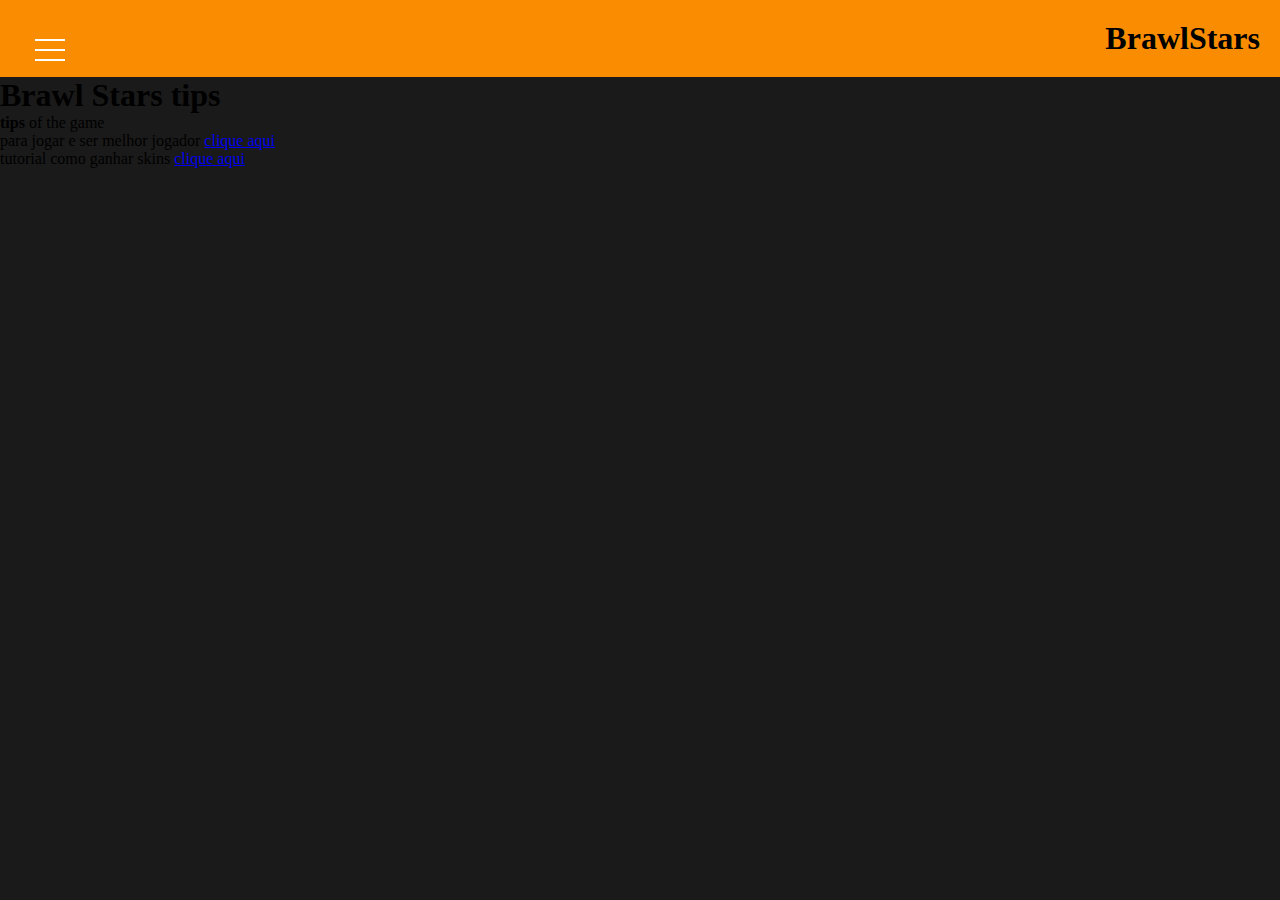
<file: index.html>
<!DOCTYPE html>
<html lang="pt">
<head>
    <meta charset="UTF-8">
    <meta name="viewport" content="width=device-width, initial-scale=1.0">
    <title>Brawl Stars tips </title>
    <link rel="stylesheet" href="style.css">

   
</head>

<body>

    <header>
        <input id="menu-hamburguer" type="checkbox" />
        <label for="menu-hamburguer">
            <div class="menu">
                <span class="hamburguer"></span>
            </div>
        </label>
        <h1>BrawlStars</h1>
        <nav>
            <ul class="menu-hamburguer-elements show">
                <li>
                    <a href="index.html">
                        home
                    </a>
                </li>
                <li>
                    <a href="personagens.html">
                        personagens
                    </a>
                </li>
            </ul>
        </nav>
    </header>
    <h1>Brawl Stars tips</h1>

    <p><b>tips</b> of the game </p>


    <p>
        para jogar e ser melhor jogador

        <a href="https://store.supercell.com/pt/game/brawlstars" target=_blank>
            clique aqui
        </a>
    </p>


    <p>
        tutorial como ganhar skins <a href="https://www.youtube.com/watch?v=f24zC4USH9k" target="_blank">clique aqui</a>
    </p>







    </div>


</body>

<!-- 
    ideia para o site 
https://nicepage.com/templates/preview/designer-portfolio-5413317?device=desktop
 -->
</html>
</file>
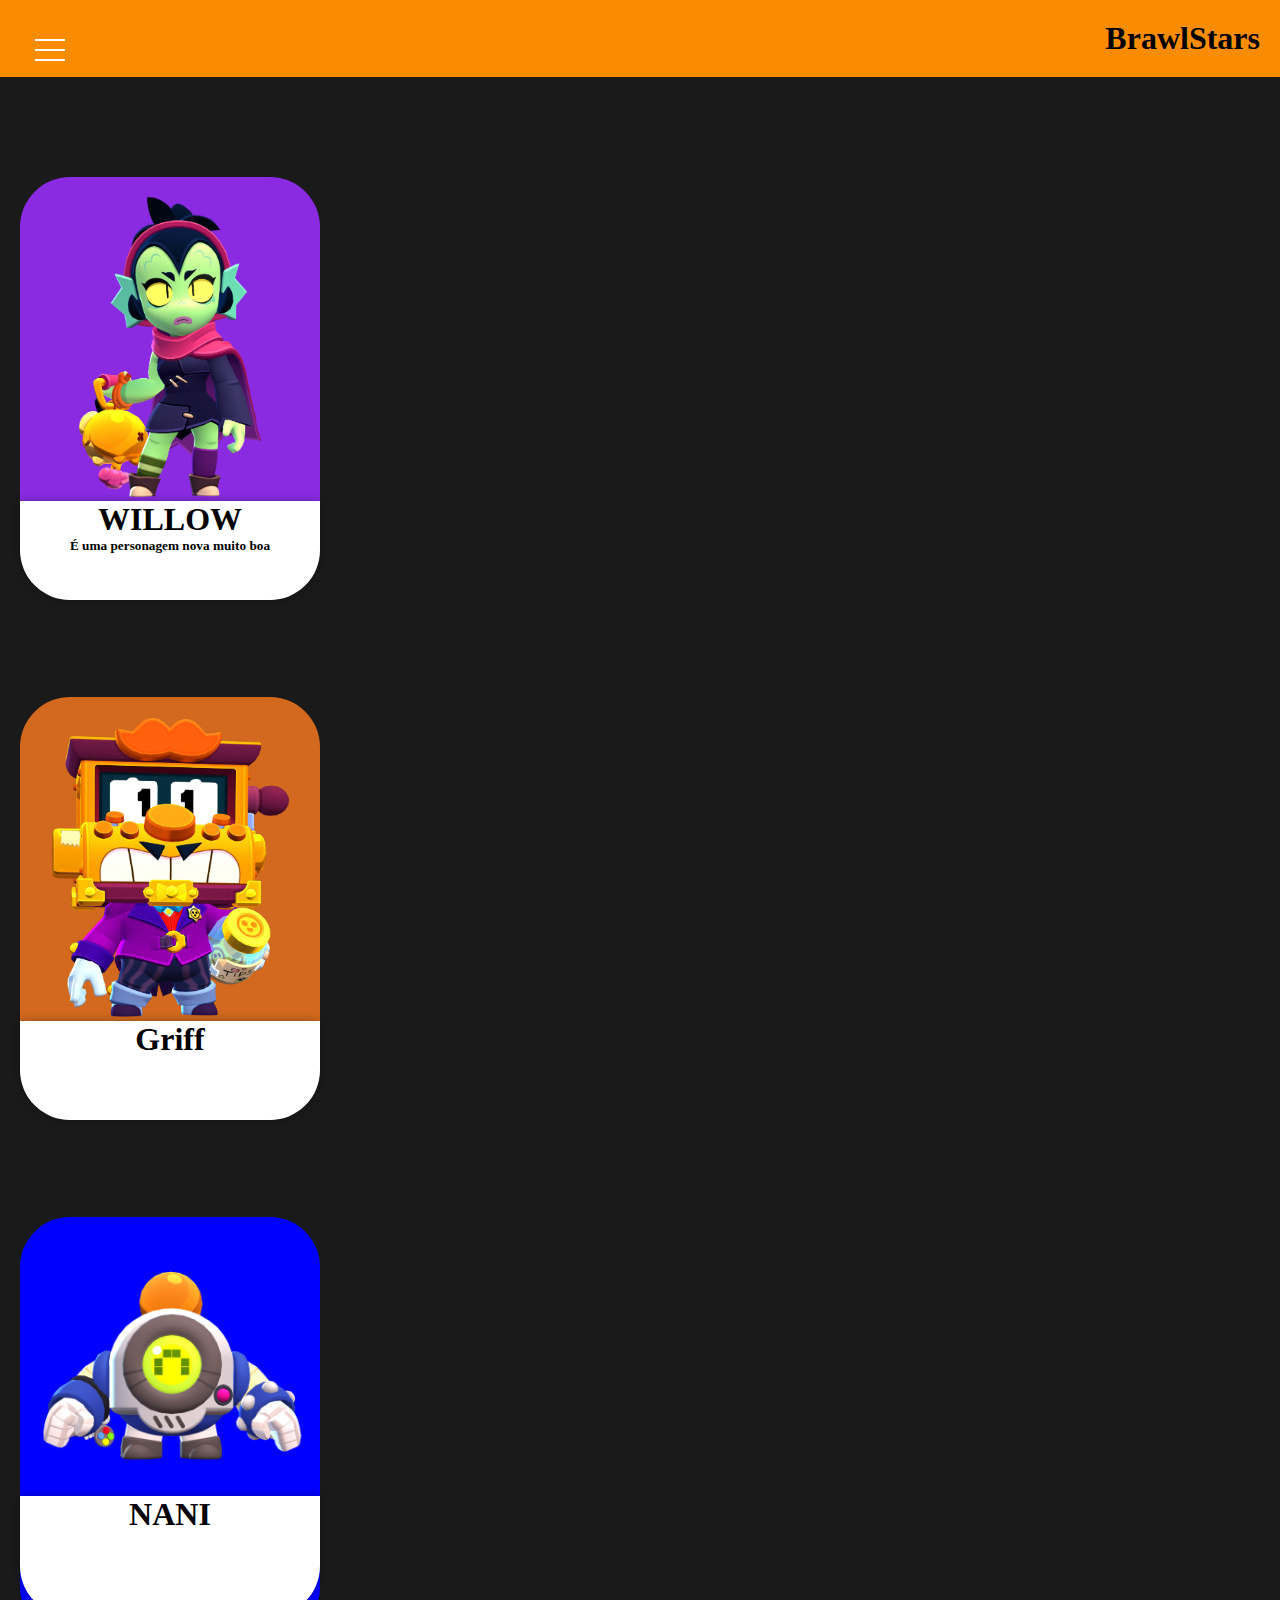
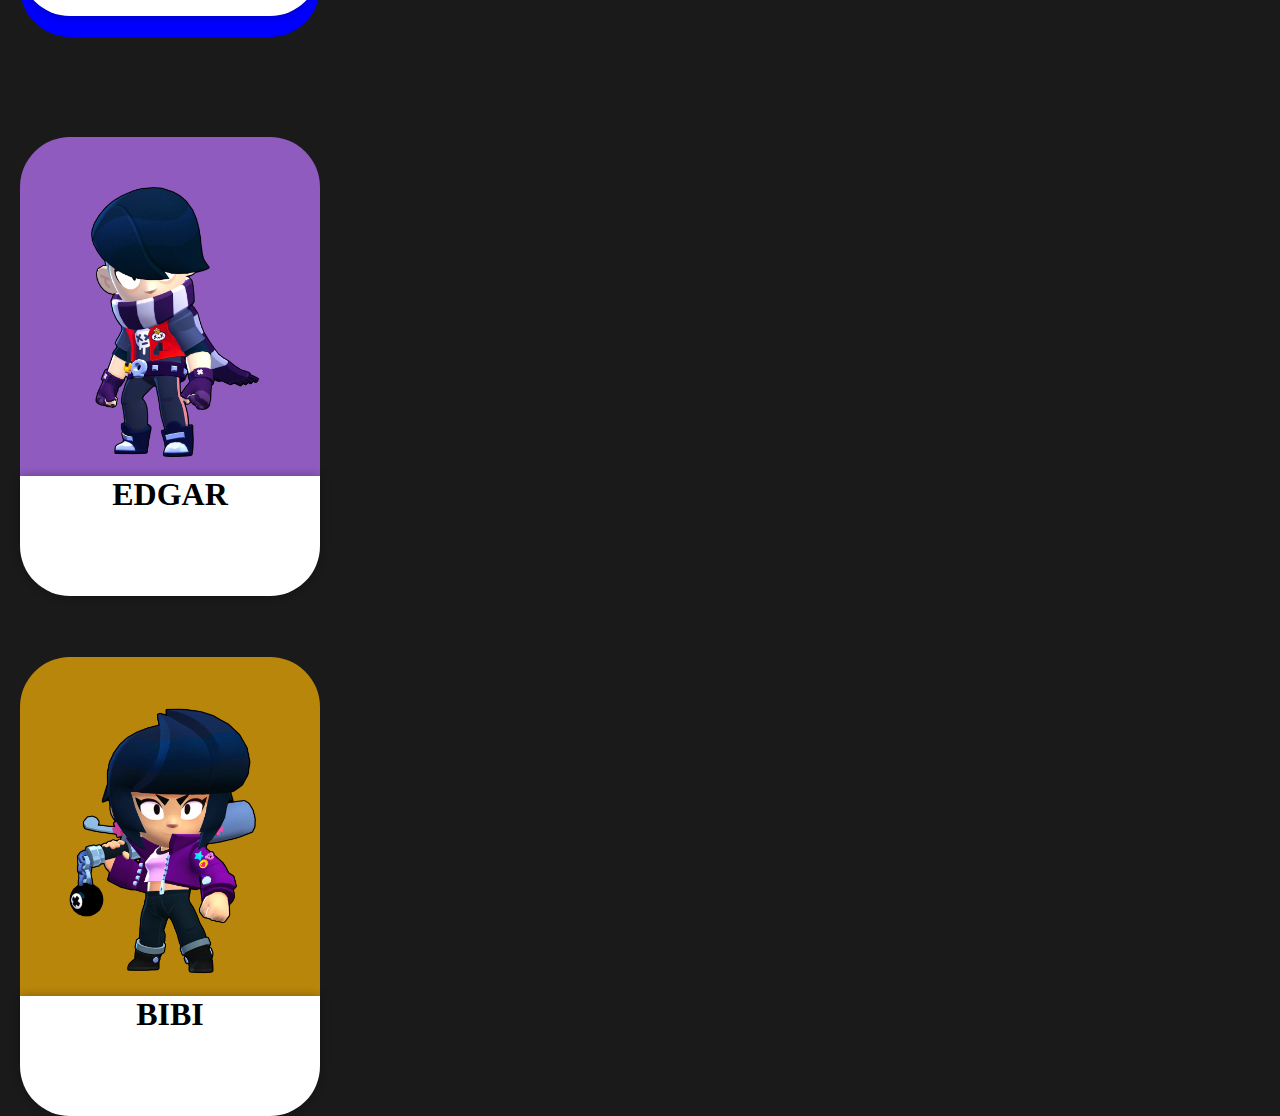
<file: personagens.html>
<!DOCTYPE html>
<html lang="pt">

<head>
    <meta charset="UTF-8">
    <meta name="viewport" content="width=device-width, initial-scale=1.0">
    <title>BrawlStars</title>
    <link rel="stylesheet" href="style.css">
</head>

<body>
    <header>
        <input id="menu-hamburguer" type="checkbox" />
        <label for="menu-hamburguer">
            <div class="menu">
                <span class="hamburguer"></span>
            </div>
        </label>
        <h1>BrawlStars</h1>
        <nav>
            <ul class="menu-hamburguer-elements show">
                <li>
                    <a href="index.html">
                        home
                    </a>
                </li>
                <li>
                    <a href="personagens.html">
                        personagens
                    </a>
                </li>
            </ul>
        </nav>
    </header>

    <section>
        <!-- Cartao da WILLOW -->
        <article>

            <div class="classe-cartao" id="WILLOW">

                <img src="./assets/imagens/Willow_Skin-Default.webp" alt="Imagem da Willow" height="300px">

                <div class="texto">
                    <h1> WILLOW</h1>
                    <h5>
                        É uma personagem nova muito boa
                    </h5>
                </div>
            </div>

        </article>
        <!-- fim do cartao da Willow -->




        <!-- Cartão do Griff inicio -->
        <article>

            <div class="classe-cartao" id="Griff">
                <img src="./assets/imagens/Griff_Skin-Default.webp" alt="Imagem do Griff" height="300px">
                <div class="texto">
                    <h1>Griff</h1>
                    <h5></h5>
                </div>
            </div>
        </article>

        <!-- cartao do Griff fim -->

        <!-- Cartão do NANI inicio -->
        <article>

            <div class="classe-cartao" id="NANI">

                <img src="./assets/imagens/nani-brawl-stars-skin-retro.png" alt="Imagem da Nani" height="215px"
                    style="margin: 10px 0 30px 0 ;">
                <div
                    style="background-color: #ffffff;height: 120px;border-radius:0 0 50px 50px;box-shadow:0 0 10px #00000050;">

                    <h1>NANI</h1>

                </div>
            </div>
        </article>
        <!-- cartao do NANI fim -->

        <!-- Ínicio do cartao da Edgar  -->
        <article>

            <div class="classe-cartao" style="background-color: rgb(143, 91, 191);">

                <img src="./assets/imagens/Edgar_Skin-Default.webp" alt="Imagem da Edgar" height="270px"
                    style="margin:30px 15px 15px 25px ;">

                <div
                    style="background-color: #ffffff;height:120px;border-radius:0 0 50px 50px;box-shadow:0 0 10px #00000050; ">

                    <h1>EDGAR</h1>
                </div>
            </div>
        </article>
        <!-- fim do cartao da Edgar -->

        <!-- inicio do cartao BIBI -->
        <article>

            <div class="classe-cartao"
                style="background-color: darkgoldenrod;height:400px;width:300px;text-align: center;border-radius:50px;margin:100px 0px 30px 20px;">

                <img src="./assets/imagens/Bibi_Skin-Default.webp" alt="Imagem da BIBI" height="270px"
                    style="margin:30px 15px 15px 0px;">

                <div
                    style="background-color:#ffffff;height:120px;border-radius:0 0 50px 50px;box-shadow:0 0 10px #00000050;">

                    <h1>BIBI</h1>
                </div>
        </article>
        <!-- fim do cartao da BIBI  -->
    </section>

</body>

</html>
</file>
<file: style.css>
* {
    margin: 0;
    padding: 0;
}

body {
    background-color: #1a1a1a;
}

header {
    background: #f98c00;
    padding: 20px;
    display: flex;
    justify-content: space-between;
}

nav a {
    color: white;
    /* text-transform: capitalize; */
    text-transform: uppercase;
    /* font-size: 18pt; */
    font-size: 22pt;

}

nav {
    position: absolute;
    left: -400px;
    top: 0;
    color: #ffffff;
    background-color: #000000b3;
    width: 320px;
    height: 100%;
    padding: 100px 16px;
}

nav ul {
    display: flex;
    /* gap: 36px; */
    flex-direction: column;
}


section {
    display: blocks;
    grid-template-columns: auto auto auto;
}

.classe-cartao {
    background-color: gray;
    height: 400px;
    width: 300px;
    text-align: center;
    border-radius: 50px;
    margin: 100px 0px 0px 20px;
    padding: 20px 0px 0px 0px;
}

.texto {
    background-color: white;
    height: 99px;
    border-radius: 0px 0px 50px 50px;
    box-shadow: 0 0 10px #00000050;
    background-color: white;
    height: 99px;
    border-radius: 0px 0px 50px 50px;
    box-shadow: 0 0 10px #00000050;
}

#WILLOW {
    background-color: blueviolet;
}

#Griff {
    background-color: chocolate;
}

#NANI {
    background-color: blue;
}

#EDGAR {
    background-color: rgb(143, 91, 191);
}

#BIBI {
    background-color: darkgoldenrod;
}

/* codigo do menu hamburguer */
.menu-hamburger {
    width: 100%;
    display: flex;
    justify-content: center;
}

.menu-hamburguer-elements {
    display: flex;
    width: 80%;
    height: 10vh;
    justify-content: space-around;
    align-items: center;
}

.menu-hamburguer-elements li {
    list-style: none;
    font-size: 1.4rem;
    margin: 2rem 0;
    font-size: 1.4rem;
    list-style: none;
}

.menu-hamburguer-elements a {
    color: white;
    text-decoration: none;
}

.menu-hamburguer-elements a:hover {
    color:  #f98c00;
}


/* BOTÃO MENU HAMBURGUER */


.hamburguer {
    position: relative;
    display: block;
    background: #fff;
    width: 30px;
    height: 2px;
    top: 29px;
    left: 15px;
    transition: 0.5s ease-in-out;
    z-index: 9999;
}

input:checked ~ nav {
    left: 0;
}

.hamburguer:before,
.hamburguer:after {
    background: #ffff;
    content: '';
    display: block;
    width: 100%;
    height: 100%;
    position: absolute;
    transition: 0.5s ease-in-out;
}

.hamburguer:before {
    top: -10px;
}

.hamburguer:after {
    bottom: -10px;
}

input {
    display: none;
}

/* rotação dos elementos do span */
input:checked~label .hamburguer {
    transform: rotate(45deg);
}

input:checked~label .hamburguer:before {
    transform: rotate(90deg);
    top: 0;
}

input:checked~label .hamburguer:after {
    transform: rotate(90deg);
    bottom: 0;
}

input:checked~.menu-hamburguer-elements {
    left: 0;
}

/* codigo do menu hamburguer */








/* telemóvel */
@media screen and (max-width: 1024px) {
    body {
        background-color: #000000b3;
    }

    .texto {
        background-color: white;
        height: 99px;
        border-radius: 0px 0px 50px 50px;
        box-shadow: 0 0 10px #00000050;
        background-color: white;
        height: 99px;
        border-radius: 0px 0px 50px 50px;
        box-shadow: 0 0 10px #00000050;
    }

}
</file>
